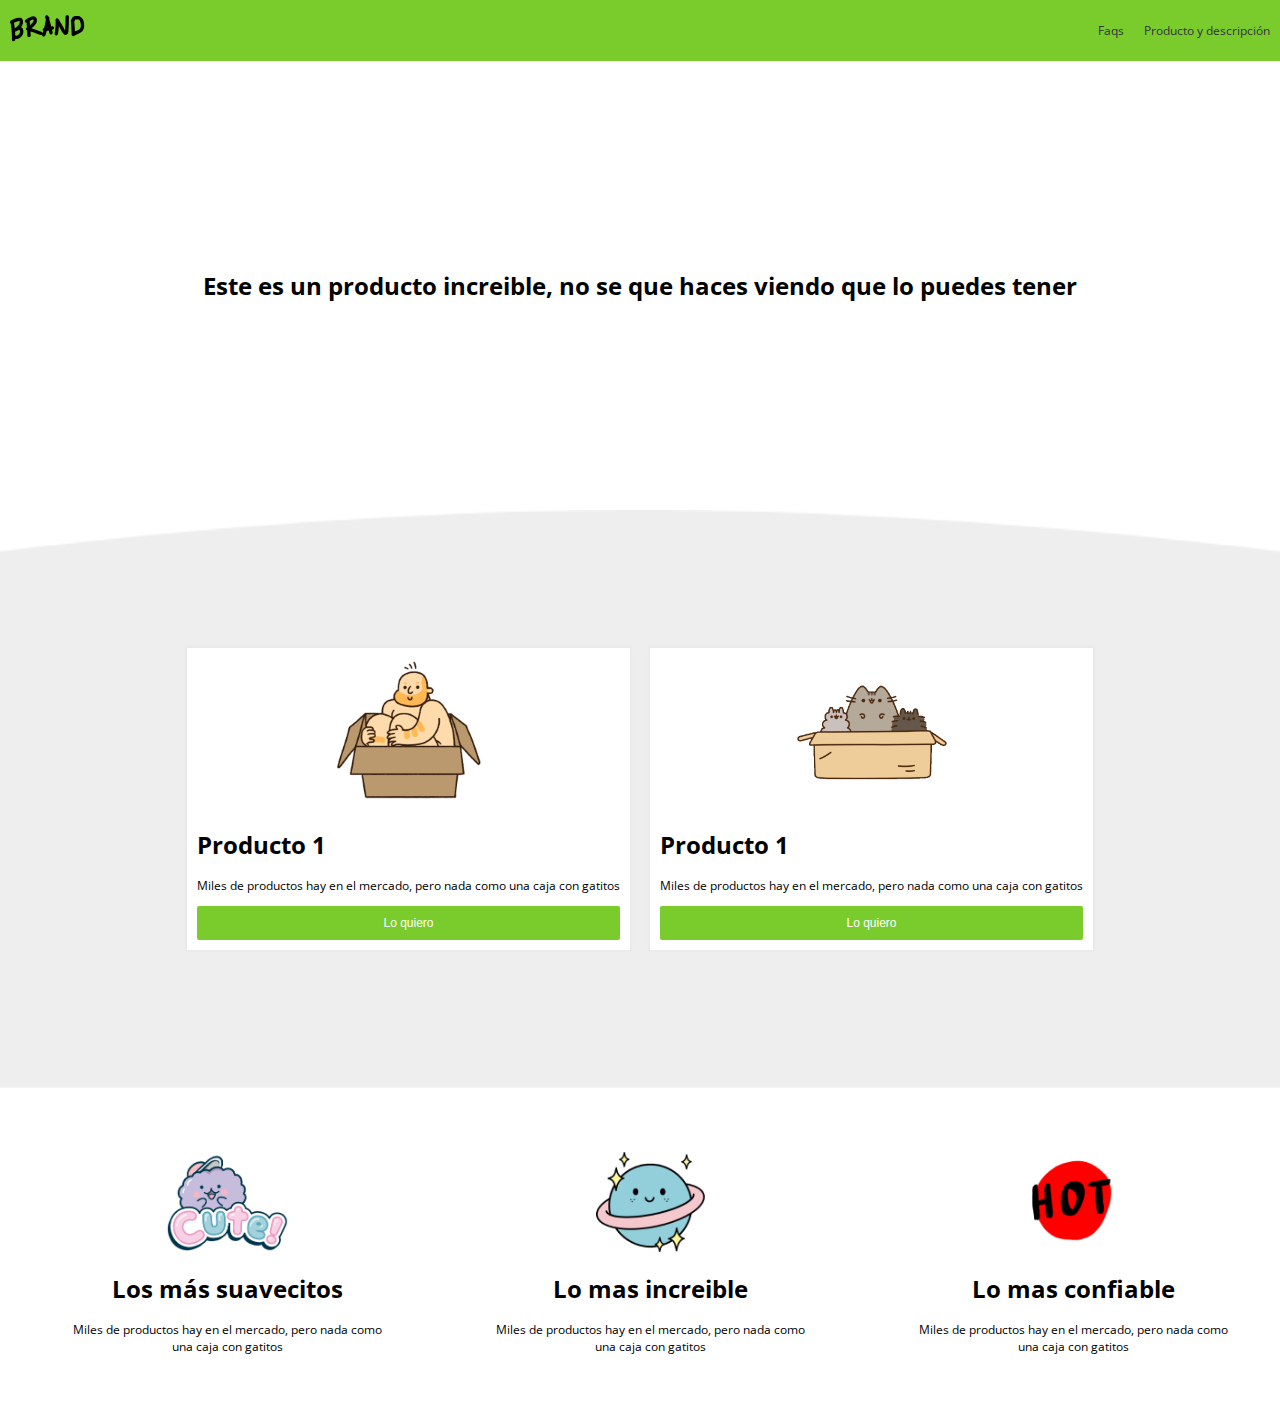
<file: index.html>
<!DOCTYPE html>
<html lang="es">
<head>
  <meta charset="UTF-8">
  <meta name="viewport" content="width=device-width, initial-scale=1.0">
  <meta http-equiv="X-UA-Compatible" content="ie=edge">
  <link rel="stylesheet" href="css/estilos.css">
  <title>Brand</title>
</head>
<body>

  <!-- Aquí empieza el navbar -->
  <nav>
    <div class="brand_image">
      <img src="images/logo.png" alt="">
    </div>
    <div class="nav_options">
      <ul>
        <li><a href="#">Faqs</a></li>
        <li><a href="#">Producto y descripción</a></li>
      </ul>
    </div>
  </nav>

  <!-- Aquí acaba el navbar -->

  <div class="main_section">
    <h1>
      Este es un producto increible, no se que haces viendo que lo puedes tener
    </h1>
  </div>
  <div class="products">
    <div class="product">
      <div class="content">
              <div class="img_content">
                <img src="images/box1.png" alt="">
              </div>
              <h1>Producto 1</h1>
              <p>Miles de productos hay en el mercado, pero nada como una caja con gatitos</p>
              <button href="#" class="main_button">Lo quiero</button>
      </div>
    </div>
    <div class="product">
      <div class="content">
              <div class="img_content">
                <img src="images/box2.png" alt="">
              </div>
              <h1>Producto 1</h1>
              <p>Miles de productos hay en el mercado, pero nada como una caja con gatitos</p>
              <button href="#" class="main_button">Lo quiero</button>
      </div>
    </div>
  </div>
  <div class="frases">
      <div class="frase">
         <div class="content_frase"> 
          <div class="img_frase">
            <img src="images/b1.png" alt="">
          </div>
          <div>
            <h1>Los más suavecitos</h1>
            <p>Miles de productos hay en el mercado, pero nada como una caja con gatitos</p>        
          </div>
        </div>
      </div>
      <div class="frase">
        <div class="content_frase">
          <div class="img_frase">
            <img src="images/b2.png" alt="">
          </div>
          <div>
            <h1>Lo mas increible</h1>
            <p>Miles de productos hay en el mercado, pero nada como una caja con gatitos</p>
          </div>
        </div>
      </div>
      <div class="frase">
        <div class="content_frase">
          <div class="img_frase">
            <img src="images/b3.png" alt="">
          </div>
          <div>
            <h1>Lo mas confiable</h1>
            <p>Miles de productos hay en el mercado, pero nada como una caja con gatitos</p>
          </div>
        </div>
      </div>
  </div>




<scrip src="scripts/scrip.js"></scrip>
</body>
</html>
</file>
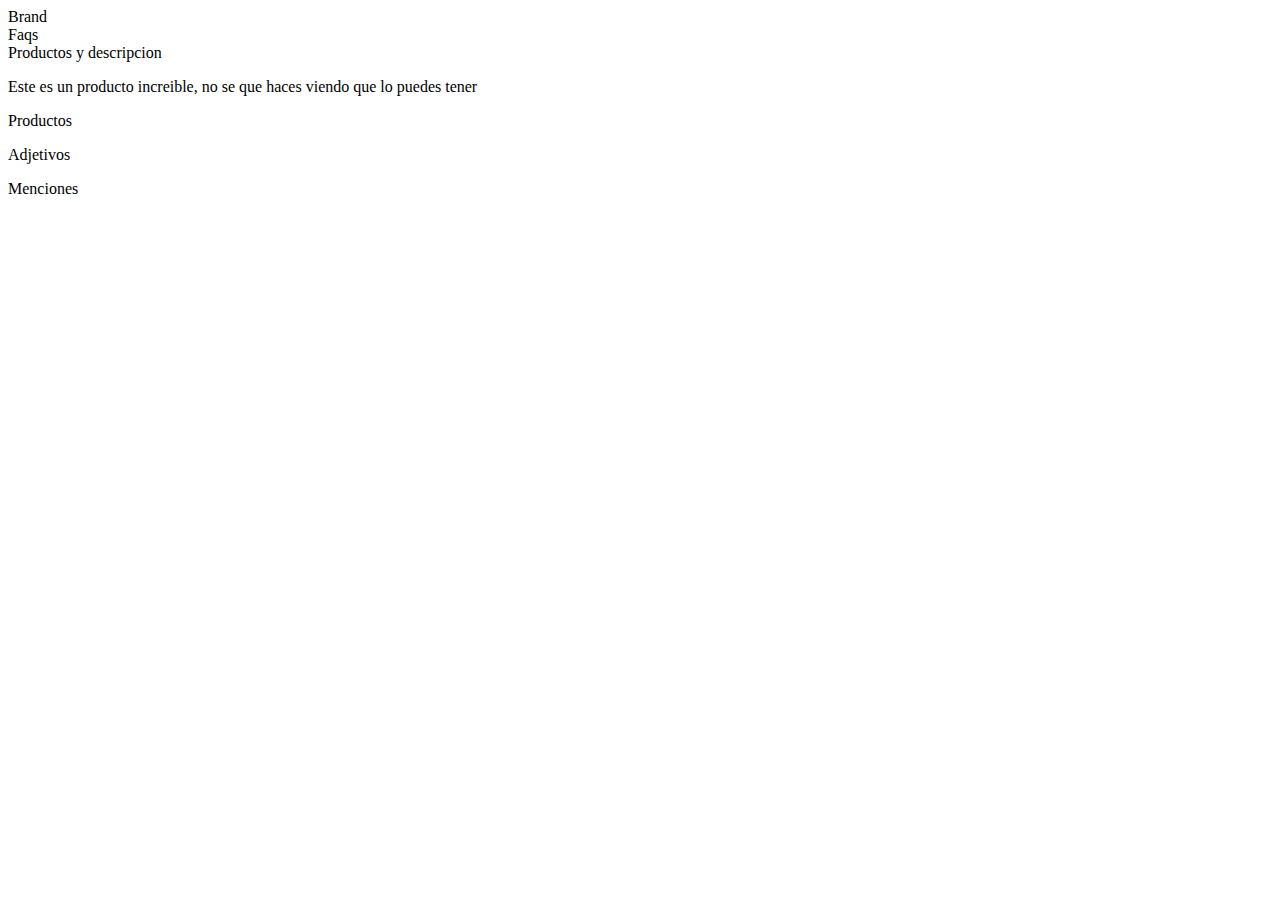
<file: brand.html>
<!DOCTYPE html>
<html lang="en">
<head>
    <meta charset="UTF-8">
    <meta name="viewport" content="width=device-width, initial-scale=1.0">
    <title>Brand</title>
</head>
<body>
    <nav>
        <li>Brand</li>
        <li>Faqs</li>
        <li>Productos y descripcion</li>
    </nav>    
    <p>Este es un producto increible, no se que haces viendo que lo puedes tener</p>
    <section>
        <p>Productos</p>
    </section>
    <section>
        <p>Adjetivos</p>
    </section>
    <section>
        <p>Menciones</p>
    </section>
</body>
</html>
</file>
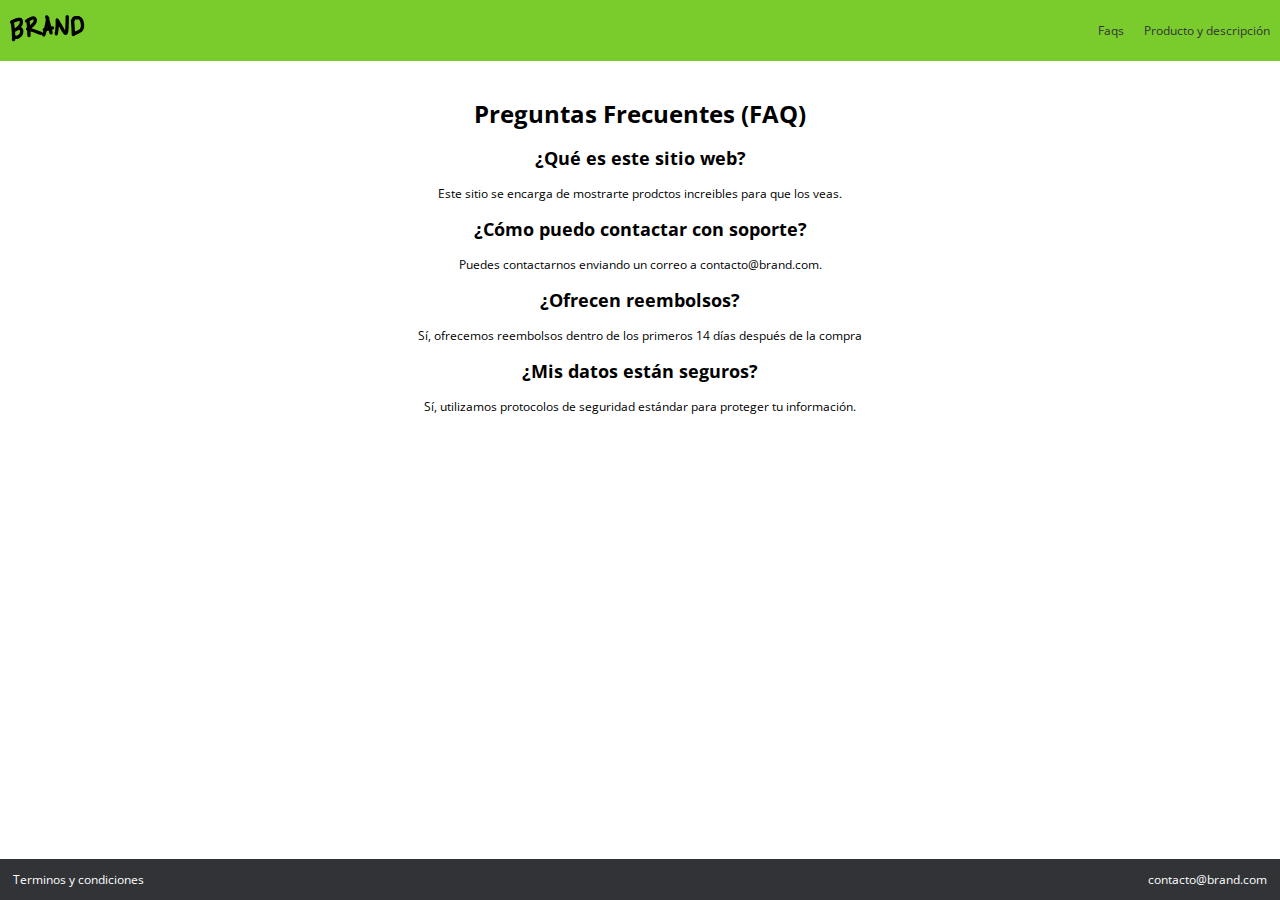
<file: faqs.html>
<!DOCTYPE html>
<html lang="es">
<head>
  <meta charset="UTF-8">
  <meta name="viewport" content="width=device-width, initial-scale=1.0">
  <meta http-equiv="X-UA-Compatible" content="ie=edge">
  <link rel="stylesheet" href="css/estilos.css">
  <title>Brand - FAQs</title>
</head>
<body>

  <!-- Aquí empieza el navbar -->
  <nav>
    <div class="brand_image">
        <a href="index.html"> <img src="images/logo.png" alt=""> </a>
    </div>
    <div class="nav_options">
      <ul>
        <li><a href="faqs.html">Faqs</a></li>
        <li><a href="#">Producto y descripción</a></li>
      </ul>
    </div>
  </nav>

  <!-- Aquí acaba el navbar -->

  <body>
    
    <div class="faq">
    <h1>Preguntas Frecuentes (FAQ)</h1>
    <section>
        <h2>¿Qué es este sitio web?</h2>
        <p>Este sitio se encarga de mostrarte prodctos increibles para que los veas.</p>

        <h2>¿Cómo puedo contactar con soporte?</h2>
        <p>Puedes contactarnos enviando un correo a contacto@brand.com.</p>

        <h2>¿Ofrecen reembolsos?</h2>
        <p>Sí, ofrecemos reembolsos dentro de los primeros 14 días después de la compra</p>

        <h2>¿Mis datos están seguros?</h2>
        <p>Sí, utilizamos protocolos de seguridad estándar para proteger tu información.</p>
    </section>
    </div>

    <footer>
        <p><a href="tyc.html">Terminos y condiciones</a></p>
        <p><a href="mailto:contacto@brand.com">contacto@brand.com</a></p> 
    </footer>

</body>
</html>
</file>
<file: css/estilos.css>
/*
#  ·················
#  ··_______________
#  ·/·___/·___/·___/
#  /·/__(__··|__··)·
#  \___/____/____/··
#  ·················
*/
@import url('https://fonts.googleapis.com/css?family=Open+Sans:400,700');
/* -------------Variables */
:root{
--green-color:#7ACC2D;
--white-color:white;
--black-color:#313337;
--grey-color:#c0c0c0;
/* Tipografía */
--normal:12px;
/* Espaciado */
--space:10px;
/* Box shadow */
--box:0px 0 2px 1px #e6e5e9;
--box-black: 1px 1px 35px 4px rgba(0,0,0,0.75);
}

/* -------------Variables */
html,body{
  height: 100%;
  display: flex;
  flex-direction: column;
  padding:0px;
  margin:0px;
  font-size: var(--normal);
  font-family: 'Open Sans', sans-serif;
}


nav{
  display: flex;
  background-color: var(--green-color);
  padding: var(--space);
  color: var(--white-color);
  justify-content: space-between;
  align-items: center;
}

nav ul{
  display: flex;
}

nav li{
  padding-left: 20px;
  list-style: none;

}

nav li a{
  color: var(--black-color);
  text-decoration: none;
}

nav li a:hover{
  color: var(--white-color);
}

/* ------------------------ Main section */

.main_section{
  padding: 15%;
  text-align: center;
}

.products{
  background-image: url("../images/curve.png");
  background-size: cover;
  background-position: center top;
  padding: 10%;
  display: flex;
  flex-direction: row;
  justify-content: center;
  flex-wrap: wrap;
}

.product{
  padding: var(--space);
  position: sticky;
}

.product .content{
  background-color: var(--white-color);
  padding: var(--space);
  box-shadow: var(--box);
}
.img_content{
  text-align: center;
}

.main_button{
  background-color: var(--green-color);
  width: 100%;
  padding: var(--space);
  font-size: var(--normal);
  color: var(--white-color);
  border:0;
  cursor: pointer;
  border-radius: 2px;
}

.main_button:hover{
  background-color: #5e9e22;
}

.frases {
  display: flex;
  flex-wrap: wrap;
  flex-direction: row;
  justify-content: center;
  background-color: var(--white-color);
  margin-bottom: 100px;
}

.frase {
  background-color: var(--white-color);
}


.content_frase {
  background-color: var(--white-color);
  width: 75%;
  margin: 15%;
  text-align: center;
}


.content_frase img {
  position: static;
  height: 100px;
  width: auto;
}


.divisor {
  width: 100%;
  height: 1px;
  background-color: var(--grey-color);
}

.conteiner_mentions{
  display: flex;
  justify-content: center;
  padding: 0px;
  flex-wrap: wrap;
  background-color: var(--white-color);
  
}

.mentions {
  width: 20%;
  margin: 25px;
  background-color: var(-color-white-);
  box-shadow: var(--box-black);
}

.mentions h2{
  margin: 4%;
}

.mentions p{
  margin: 4%;
  margin-bottom: 5%;
}

.mentions img {
  margin: 0%;
  padding: 0%;
  width: 100%;
  height: 50%;

}

.subtitle{
  padding: 5%;
}

.faq {
  text-align: center;
  flex: 1;
  padding: 20px;
}

.tyc {
  text-align: center;
  flex: 1;
  padding: 10px;
}

footer{
  bottom: 0;
  left: 0;
  background-color: var(--black-color);
  color: var(--white-color);
  display: flex;
  flex-direction: row;
  justify-content: space-between;
  padding-left: 1%;
  padding-right: 1%;
  margin-top: 5%;
}

footer a{
  text-decoration: none;
  color: var(--white-color);
}
</file>
